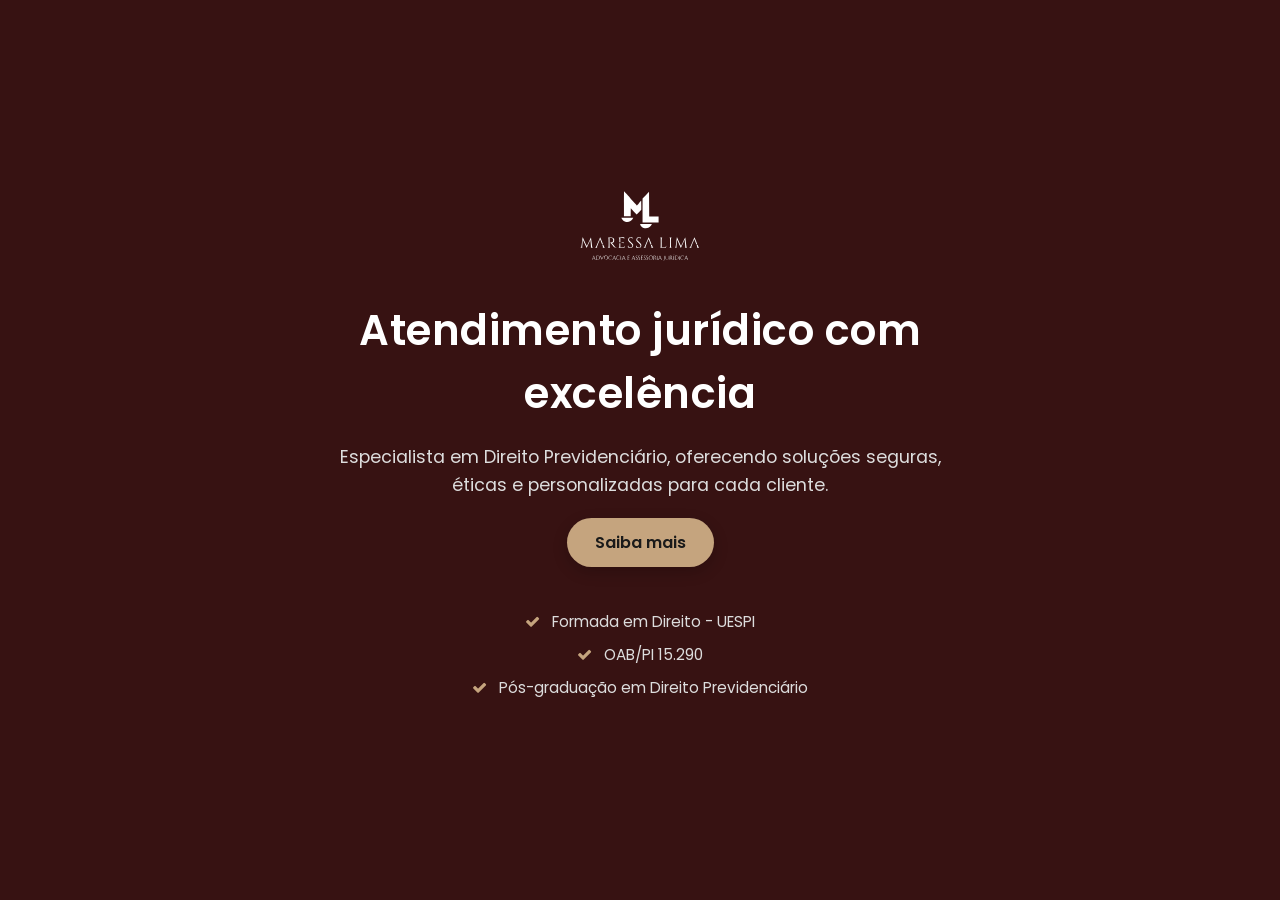
<file: index.html>
<!DOCTYPE html>
<html lang="pt-br">

<head>
  <meta charset="UTF-8">
  <meta name="viewport" content="width=device-width, initial-scale=1.0">
  <link rel="apple-touch-icon" sizes="180x180" href="assets/favicon/apple-touch-icon.png">
  <link rel="icon" type="image/png" sizes="32x32" href="assets/favicon/favicon-32x32.png">
  <link rel="icon" type="image/png" sizes="16x16" href="assets/favicon/favicon-16x16.png">

  <!-- Fonte moderna -->
  <link href="https://fonts.googleapis.com/css2?family=Poppins:wght@300;400;600&display=swap" rel="stylesheet">

  <!-- Ícones -->
  <link rel="stylesheet" href="https://maxcdn.bootstrapcdn.com/font-awesome/4.7.0/css/font-awesome.min.css">

  <!-- CSS -->
  <link rel="stylesheet" href="./css/home.css">

  <title>Maressa Lima - Advogada</title>
</head>

<body>
  <section class="hero">

    <div class="overlay"></div>

    <div class="content">

      <img class="logo" src="./assets/img/logo.svg" alt="Logo">

      <h1>Atendimento jurídico com excelência</h1>

      <p>
        Especialista em Direito Previdenciário, oferecendo soluções seguras,
        éticas e personalizadas para cada cliente.
      </p>

      <a class="btn" href="./segunda-pagina.html">
        Saiba mais
      </a>

      <ul class="info">
        <li><i class="fa fa-check"></i> Formada em Direito - UESPI</li>
        <li><i class="fa fa-check"></i> OAB/PI 15.290</li>
        <li><i class="fa fa-check"></i> Pós-graduação em Direito Previdenciário</li>
      </ul>

    </div>
  </section>
</body>

</html>
</file>
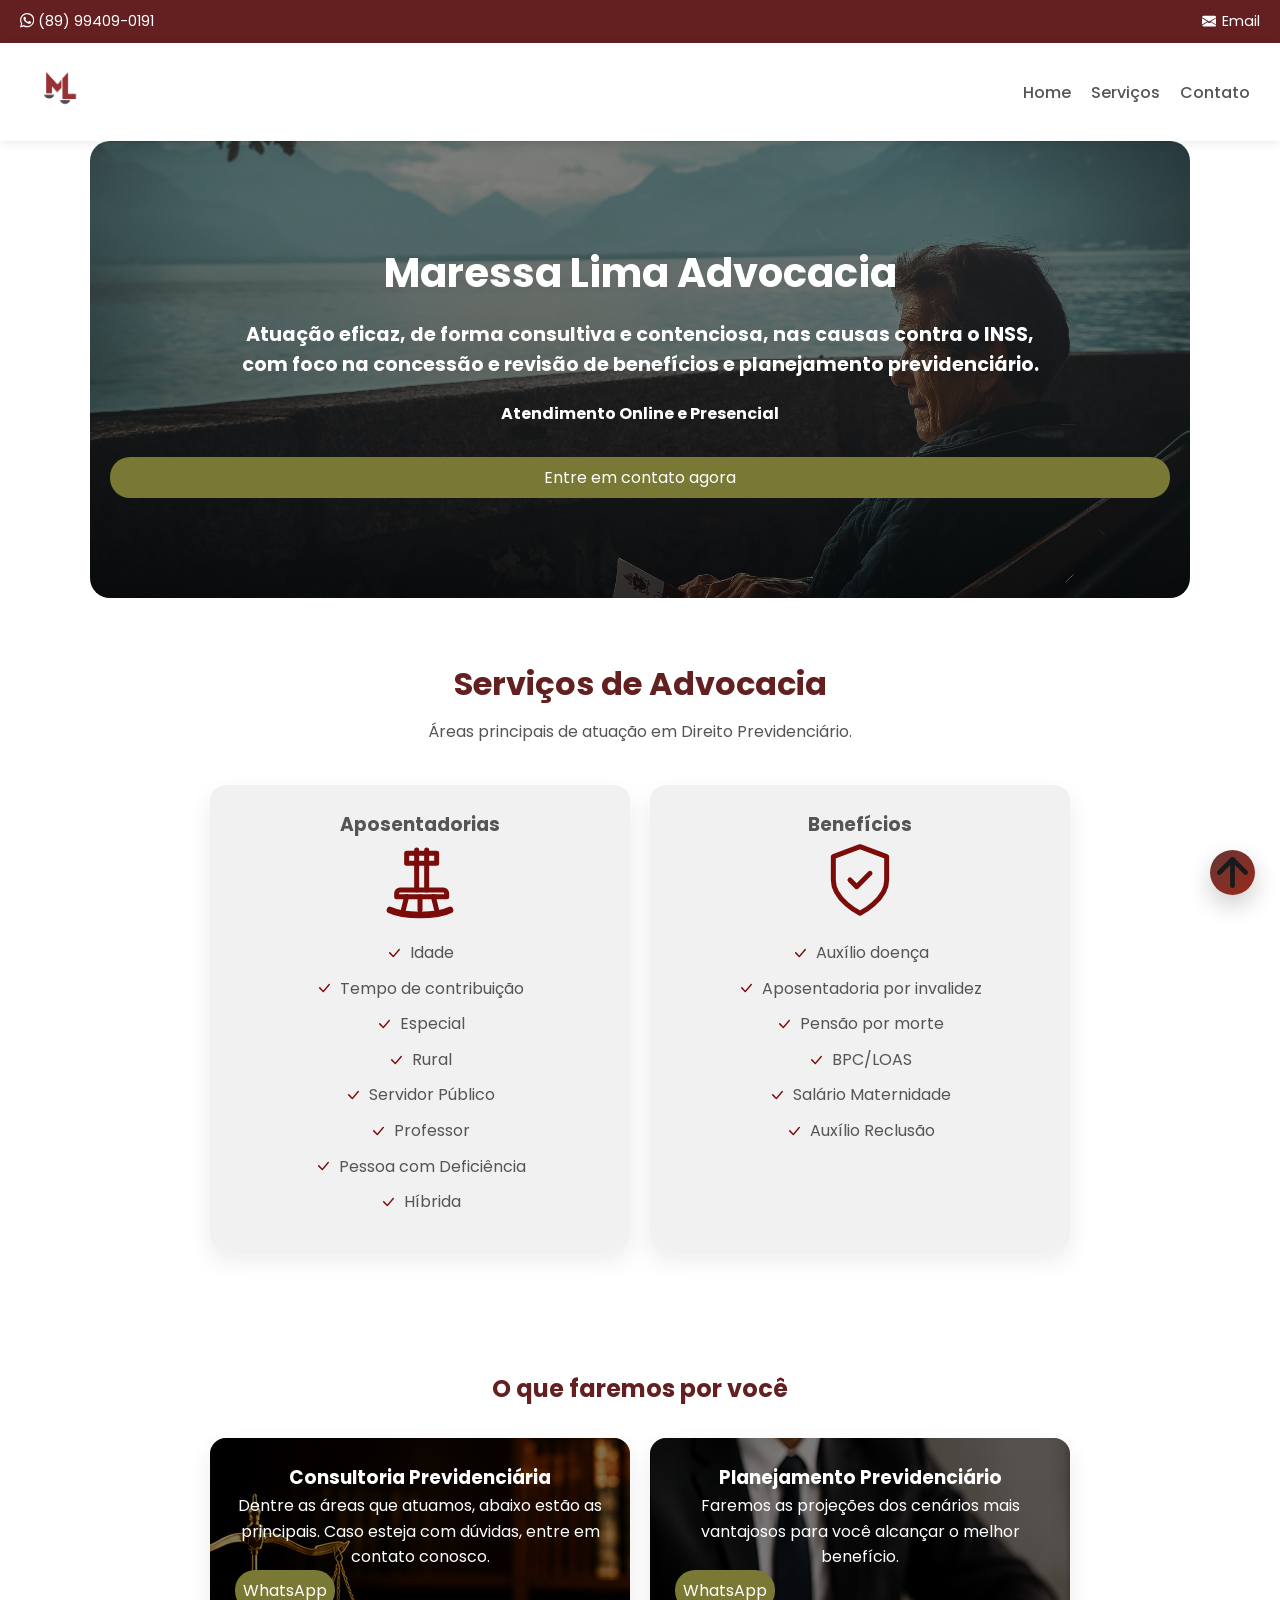
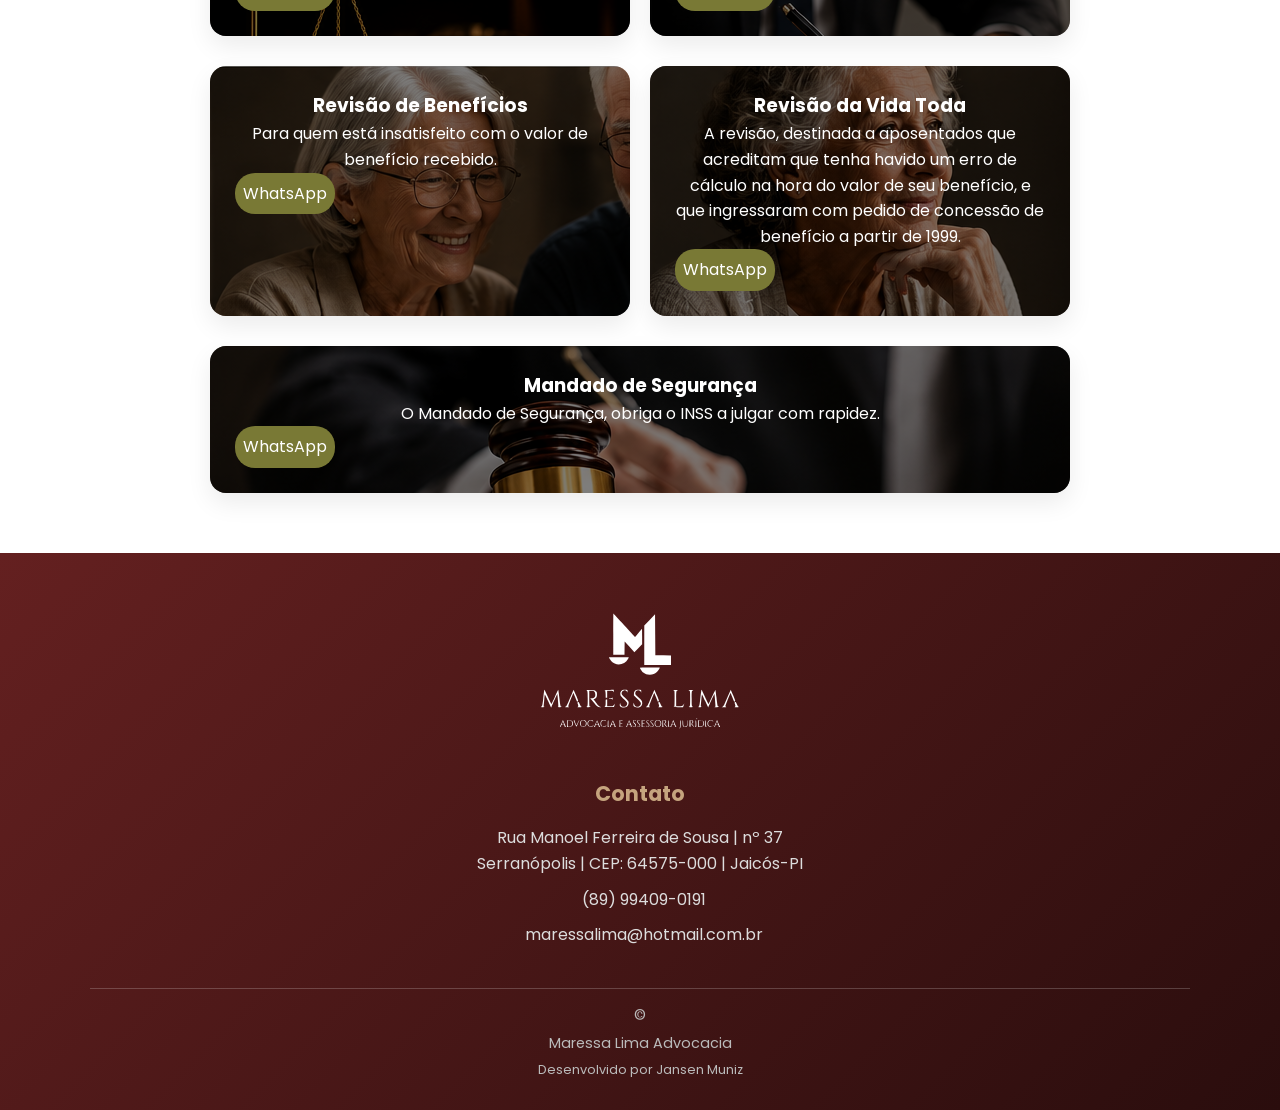
<file: segunda-pagina.html>
<!DOCTYPE html>
<html lang="pt-br">

<head>
  <meta charset="UTF-8">
  <meta name="viewport" content="width=device-width, initial-scale=1.0">
  <link rel="apple-touch-icon" sizes="180x180" href="assets/favicon/apple-touch-icon.png">
  <link rel="icon" type="image/png" sizes="32x32" href="assets/favicon/favicon-32x32.png">
  <link rel="icon" type="image/png" sizes="16x16" href="assets/favicon/favicon-16x16.png">

  <link rel="stylesheet" href="css/style.css">

  <title>Maressa Lima | Advocacia</title>
</head>

<body>

  <!-- TOPO CONTATO -->
  <header class="cabecalho" id="topo">
    <a href="tel:(89)99409-0191">
      <svg xmlns="http://www.w3.org/2000/svg" width="1em" height="1em" viewBox="0 0 16 16" fill="currentColor"
        style="vertical-align: -0.125em;">
        <path
          d="M13.601 2.326A7.85 7.85 0 0 0 7.994 0C3.627 0 .068 3.558.064 7.926c0 1.399.366 2.76 1.057 3.965L0 16l4.204-1.102a7.9 7.9 0 0 0 3.79.965h.004c4.368 0 7.926-3.558 7.93-7.93A7.9 7.9 0 0 0 13.6 2.326zM7.994 14.521a6.6 6.6 0 0 1-3.356-.92l-.24-.144-2.494.654.666-2.433-.156-.251a6.56 6.56 0 0 1-1.007-3.505c0-3.626 2.957-6.584 6.591-6.584a6.56 6.56 0 0 1 4.66 1.931 6.56 6.56 0 0 1 1.928 4.66c-.004 3.639-2.961 6.592-6.592 6.592m3.69-4.936c-.202-.101-1.196-.588-1.381-.653-.185-.066-.32-.099-.455.101-.134.202-.519.653-.636.788-.117.135-.235.151-.437.051c-.202-.101-.852-.314-1.624-1.002-.6-.535-1.005-1.199-1.123-1.401-.117-.202-.012-.311.089-.412.091-.09.202-.235.302-.354.101-.12.134-.2.202-.336.066-.135.034-.253-.017-.354-.05-.101-.455-1.097-.623-1.505-.164-.397-.33-.343-.455-.349-.12-.006-.259-.008-.399-.008-.14 0-.368.053-.56.26-.192.207-.734.717-.734 1.748s.75 2.027.854 2.169c.105.14 1.474 2.251 3.57 3.157.5.216.89.345 1.197.443.502.16 0.957.137 1.319.083.404-.06 1.196-.489 1.365-.96.17-.472.17-.875.119-.96-.05-.084-.185-.134-.39-.235" />
      </svg>

      (89) 99409-0191
    </a>

    <a href="mailto:maressalima@hotmail.com.br"
      style="display: inline-flex; align-items: center; gap: 6px; text-decoration: none; color: inherit;">
      <svg xmlns="http://w3.org" width="1em" height="1em" viewBox="0 0 16 16" fill="currentColor"
        style="vertical-align: -0.125em;">
        <path
          d="M.05 3.555A2 2 0 0 1 2 2h12a2 2 0 0 1 1.95 1.555L8 8.414zM0 4.697v7.104l5.803-3.558zm.192 8.159 5.914-3.628L8 10.294l1.894-1.166 5.914 3.628a2 2 0 0 1-1.808 1.244H2a2 2 0 0 1-1.808-1.244L.192 12.856zm15.616-1.055V4.697l-5.803 3.546z" />
      </svg>
      Email
    </a>


  </header>

  <!-- MENU -->
  <header class="menu">

    <div class="div-logo">
      <img class="logo" src="./assets/img/logo1.png" alt="logo">
    </div>

    <nav>
      <ul class="menu-desktop">
        <li><a href="../index.html">Home</a></li>
        <li><a href="#servicos">Serviços</a></li>
        <li><a href="#contato">Contato</a></li>
      </ul>

      <div class="icone-menu">
        <button class="btn-menu" data-js="botao-menu-responsivo">

          <!-- ÍCONE HAMBÚRGUER -->
          <svg class="icone-menu-svg abrir" viewBox="0 0 24 24" width="24" height="24" stroke="currentColor" fill="none"
            stroke-width="2">
            <line x1="3" y1="6" x2="21" y2="6" />
            <line x1="3" y1="12" x2="21" y2="12" />
            <line x1="3" y1="18" x2="21" y2="18" />
          </svg>

          <!-- ÍCONE X -->
          <svg class="icone-menu-svg fechar" viewBox="0 0 24 24" width="24" height="24" stroke="currentColor"
            fill="none" stroke-width="2">
            <line x1="6" y1="6" x2="18" y2="18" />
            <line x1="6" y1="18" x2="18" y2="6" />
          </svg>

        </button>
      </div>
    </nav>

    <!-- 👇 MENU MOBILE -->
    <div class="menu-responsivo">
      <ul>
        <li><a href="../index.html">Home</a></li>
        <li><a href="#servicos">Serviços</a></li>
        <li><a href="#contato">Contato</a></li>
      </ul>
    </div>

  </header>

  <!-- HERO -->
  <main>

    <section class="conteudo-principal">

      <h1 class="titulo animar">Maressa Lima Advocacia</h1>

      <h2 class="texto-h2 animar delay-1">
        Atuação eficaz, de forma consultiva e contenciosa, nas causas contra o INSS, com foco na concessão e revisão de
        benefícios e planejamento previdenciário.
      </h2>

      <h3 class="texto-h3 animar delay-2">Atendimento Online e Presencial</h3>

      <a class="botao-wa" target="_blank" href="https://api.whatsapp.com/send?phone=5189994090191">
        Entre em contato agora
      </a>

    </section>

    <!-- SERVIÇOS -->
    <section class="servicos" id="servicos">

      <h2 class="titulo-servicos">Serviços de Advocacia</h2>

      <p class="subtexto-servicos">
        Áreas principais de atuação em Direito Previdenciário.
      </p>

      <div class="aposentadoria-beneficios">

        <div class="container-aposentadoria">
          <h3>Aposentadorias</h3>
          <svg class="imagem-aposentadoria-svg" xmlns="http://w3.org" viewBox="0 0 24 24" fill="none"
            stroke="currentColor" stroke-width="1.5" stroke-linecap="round" stroke-linejoin="round">
            <!-- Encosto da cadeira -->
            <path d="M14 3v12" />
            <path d="M11 3v12" />
            <path d="M8 4h9v3H8Z" />

            <!-- Assento -->
            <path d="M6 15h13a1 1 0 0 1 1 1v1H5v-1a1 1 0 0 1 1-1z" />

            <!-- Pernas da cadeira -->
            <path d="M8 17l-1 4" />
            <path d="M16 17l1 4" />
            <path d="M12 17v4" />

            <!-- A curvatura do balanço (base) -->
            <path d="M3 21c4 2 14 2 18 0" stroke-width="2" />
          </svg>

          <ul>
            <li>
              <svg class="svg-check" xmlns="http://w3.org" width="1em" height="1em" viewBox="0 0 16 16"
                fill="currentColor">
                <path
                  d="M12.736 3.97a.733.733 0 0 1 1.047 0c.286.289.29.756.01 1.05L7.88 12.01a.733.733 0 0 1-1.065.02L3.217 8.384a.757.757 0 0 1 0-1.06.733.733 0 0 1 1.047 0l3.052 3.093 5.4-6.425z" />
              </svg>
              Idade
            </li>
            <li>
              <svg class="svg-check" xmlns="http://w3.org" width="1em" height="1em" viewBox="0 0 16 16"
                fill="currentColor">
                <path
                  d="M12.736 3.97a.733.733 0 0 1 1.047 0c.286.289.29.756.01 1.05L7.88 12.01a.733.733 0 0 1-1.065.02L3.217 8.384a.757.757 0 0 1 0-1.06.733.733 0 0 1 1.047 0l3.052 3.093 5.4-6.425z" />
              </svg>
              Tempo de contribuição
            </li>
            <li>
              <svg class="svg-check" xmlns="http://w3.org" width="1em" height="1em" viewBox="0 0 16 16"
                fill="currentColor">
                <path
                  d="M12.736 3.97a.733.733 0 0 1 1.047 0c.286.289.29.756.01 1.05L7.88 12.01a.733.733 0 0 1-1.065.02L3.217 8.384a.757.757 0 0 1 0-1.06.733.733 0 0 1 1.047 0l3.052 3.093 5.4-6.425z" />
              </svg>
              Especial
            </li>
            <li>
              <svg class="svg-check" xmlns="http://w3.org" width="1em" height="1em" viewBox="0 0 16 16"
                fill="currentColor">
                <path
                  d="M12.736 3.97a.733.733 0 0 1 1.047 0c.286.289.29.756.01 1.05L7.88 12.01a.733.733 0 0 1-1.065.02L3.217 8.384a.757.757 0 0 1 0-1.06.733.733 0 0 1 1.047 0l3.052 3.093 5.4-6.425z" />
              </svg>
              Rural
            </li>
            <li>
              <svg class="svg-check" xmlns="http://w3.org" width="1em" height="1em" viewBox="0 0 16 16"
                fill="currentColor">
                <path
                  d="M12.736 3.97a.733.733 0 0 1 1.047 0c.286.289.29.756.01 1.05L7.88 12.01a.733.733 0 0 1-1.065.02L3.217 8.384a.757.757 0 0 1 0-1.06.733.733 0 0 1 1.047 0l3.052 3.093 5.4-6.425z" />
              </svg>
              Servidor Público
            </li>
            <li>
              <svg class="svg-check" xmlns="http://w3.org" width="1em" height="1em" viewBox="0 0 16 16"
                fill="currentColor">
                <path
                  d="M12.736 3.97a.733.733 0 0 1 1.047 0c.286.289.29.756.01 1.05L7.88 12.01a.733.733 0 0 1-1.065.02L3.217 8.384a.757.757 0 0 1 0-1.06.733.733 0 0 1 1.047 0l3.052 3.093 5.4-6.425z" />
              </svg>
              Professor
            </li>
            <li>
              <svg class="svg-check" xmlns="http://w3.org" width="1em" height="1em" viewBox="0 0 16 16"
                fill="currentColor">
                <path
                  d="M12.736 3.97a.733.733 0 0 1 1.047 0c.286.289.29.756.01 1.05L7.88 12.01a.733.733 0 0 1-1.065.02L3.217 8.384a.757.757 0 0 1 0-1.06.733.733 0 0 1 1.047 0l3.052 3.093 5.4-6.425z" />
              </svg>
              Pessoa com Deficiência
            </li>
            <li>
              <svg class="svg-check" xmlns="http://w3.org" width="1em" height="1em" viewBox="0 0 16 16"
                fill="currentColor">
                <path
                  d="M12.736 3.97a.733.733 0 0 1 1.047 0c.286.289.29.756.01 1.05L7.88 12.01a.733.733 0 0 1-1.065.02L3.217 8.384a.757.757 0 0 1 0-1.06.733.733 0 0 1 1.047 0l3.052 3.093 5.4-6.425z" />
              </svg>
              Híbrida
            </li>
          </ul>
        </div>

        <div class="container-beneficios">
          <h3>Benefícios</h3>
          <svg class="imagem-beneficios-svg" xmlns="http://w3.org" viewBox="0 0 24 24" fill="none" stroke="currentColor"
            stroke-width="1.5" stroke-linecap="round" stroke-linejoin="round">
            <path d="M12 22s8-4 8-10V5l-8-3-8 3v7c0 6 8 10 8 10z" />
            <path d="m9 12 2 2 4-4" />
          </svg>

          <ul>
            <li>
              <svg class="svg-check" xmlns="http://w3.org" width="1em" height="1em" viewBox="0 0 16 16"
                fill="currentColor">
                <path
                  d="M12.736 3.97a.733.733 0 0 1 1.047 0c.286.289.29.756.01 1.05L7.88 12.01a.733.733 0 0 1-1.065.02L3.217 8.384a.757.757 0 0 1 0-1.06.733.733 0 0 1 1.047 0l3.052 3.093 5.4-6.425z" />
              </svg>
              Auxílio doença
            </li>
            <li>
              <svg class="svg-check" xmlns="http://w3.org" width="1em" height="1em" viewBox="0 0 16 16"
                fill="currentColor">
                <path
                  d="M12.736 3.97a.733.733 0 0 1 1.047 0c.286.289.29.756.01 1.05L7.88 12.01a.733.733 0 0 1-1.065.02L3.217 8.384a.757.757 0 0 1 0-1.06.733.733 0 0 1 1.047 0l3.052 3.093 5.4-6.425z" />
              </svg>
              Aposentadoria por invalidez
            </li>
            <li>
              <svg class="svg-check" xmlns="http://w3.org" width="1em" height="1em" viewBox="0 0 16 16"
                fill="currentColor">
                <path
                  d="M12.736 3.97a.733.733 0 0 1 1.047 0c.286.289.29.756.01 1.05L7.88 12.01a.733.733 0 0 1-1.065.02L3.217 8.384a.757.757 0 0 1 0-1.06.733.733 0 0 1 1.047 0l3.052 3.093 5.4-6.425z" />
              </svg>
              Pensão por morte
            </li>
            <li>
              <svg class="svg-check" xmlns="http://w3.org" width="1em" height="1em" viewBox="0 0 16 16"
                fill="currentColor">
                <path
                  d="M12.736 3.97a.733.733 0 0 1 1.047 0c.286.289.29.756.01 1.05L7.88 12.01a.733.733 0 0 1-1.065.02L3.217 8.384a.757.757 0 0 1 0-1.06.733.733 0 0 1 1.047 0l3.052 3.093 5.4-6.425z" />
              </svg>
              BPC/LOAS
            </li>
            <li>
              <svg class="svg-check" xmlns="http://w3.org" width="1em" height="1em" viewBox="0 0 16 16"
                fill="currentColor">
                <path
                  d="M12.736 3.97a.733.733 0 0 1 1.047 0c.286.289.29.756.01 1.05L7.88 12.01a.733.733 0 0 1-1.065.02L3.217 8.384a.757.757 0 0 1 0-1.06.733.733 0 0 1 1.047 0l3.052 3.093 5.4-6.425z" />
              </svg>
              Salário Maternidade
            </li>
            <li>
              <svg class="svg-check" xmlns="http://w3.org" width="1em" height="1em" viewBox="0 0 16 16"
                fill="currentColor">
                <path
                  d="M12.736 3.97a.733.733 0 0 1 1.047 0c.286.289.29.756.01 1.05L7.88 12.01a.733.733 0 0 1-1.065.02L3.217 8.384a.757.757 0 0 1 0-1.06.733.733 0 0 1 1.047 0l3.052 3.093 5.4-6.425z" />
              </svg>
              Auxílio Reclusão
            </li>
          </ul>
        </div>

      </div>

    </section>

    <!-- OUTROS SERVIÇOS -->
    <section class="servicos">

      <h2>O que faremos por você</h2>
      <div class="container1">
        <div class="container-imagem consultoria">
          <h3>Consultoria Previdenciária</h3>
          <p>Dentre as áreas que atuamos, abaixo estão as principais. Caso esteja com dúvidas, entre em contato conosco.
          </p>
          <a class="botao-wa" target="_blank" href="https://api.whatsapp.com/send?phone=5189994090191">
            WhatsApp
          </a>
        </div>

        <div class="container-imagem planejamento-previdenciario">
          <h3>Planejamento Previdenciário</h3>
          <p>Faremos as projeções dos cenários mais vantajosos para você alcançar o melhor benefício.</p>
          <a class="botao-wa" target="_blank" href="https://api.whatsapp.com/send?phone=5189994090191">
            WhatsApp
          </a>
        </div>
      </div>

      <div class="container2">
        <div class="container-imagem revisao-beneficios">
          <h3>Revisão de Benefícios</h3>
          <p>Para quem está insatisfeito com o valor de benefício recebido.
          </p>
          <a class="botao-wa" target="_blank" href="https://api.whatsapp.com/send?phone=5189994090191">
            WhatsApp
          </a>
        </div>

        <div class="container-imagem revisao-vida-toda">
          <h3>Revisão da Vida Toda</h3>
          <p>A revisão, destinada a aposentados que acreditam que tenha havido um erro de cálculo na hora do valor de
            seu benefício, e que ingressaram com pedido de concessão de benefício a partir de 1999.</p>
          <a class="botao-wa" target="_blank" href="https://api.whatsapp.com/send?phone=5189994090191">
            WhatsApp
          </a>
        </div>
      </div>

      <div class="container3">
        <div class="container-imagem mandado-de-seguranca">
          <h3>Mandado de Segurança</h3>
          <p>O Mandado de Segurança, obriga o INSS a julgar com rapidez.</p>
          <a class="botao-wa" target="_blank" href="https://api.whatsapp.com/send?phone=5189994090191">
            WhatsApp
          </a>
        </div>
      </div>
    </section>

  </main>

  <!-- FOOTER -->
  <footer class="rodape" id="contato">
    <div class="footer-container">

      <div class="footer-logo">
        <img src="./assets/img/logo-footer.svg" alt="logo">
      </div>

      <div class="footer-contato">
        <h3>Contato</h3>

        <p>
          Rua Manoel Ferreira de Sousa | nº 37 <br>
          Serranópolis | CEP: 64575-000 | Jaicós-PI
        </p>

        <p>
          <i class="fa fa-whatsapp"></i> (89) 99409-0191
        </p>

        <p>
          <i class="fa fa-envelope"></i> maressalima@hotmail.com.br
        </p>
      </div>

      <div class="footer-copy">
        <p>
          &copy; <span data-js="ano"></span> Maressa Lima Advocacia
        </p>
        <span>Desenvolvido por Jansen Muniz</span>
      </div>

    </div>
  </footer>

  <div class="btn-topo" id="btnTopo">
    <svg xmlns="http://www.w3.org/2000/svg" viewBox="0 0 24 24" fill="none" stroke="currentColor" stroke-width="2.5"
      stroke-linecap="round" stroke-linejoin="round">
      <path d="M12 19V5"></path>
      <path d="M5 12l7-7 7 7"></path>
    </svg>
  </div>

  <script defer src="js/script.js"></script>
</body>

</html>
</file>
<file: css/home.css>
:root {
  --cor-principal: #642020;
  --cor-principal-escura: #4a1616;
  --cor-principal-media: #7a2a2a;
  --cor-principal-clara: #a14a4a;

  --cor-destaque: #c5a47e;
  --cor-destaque-hover: #a88963;

  --cor-fundo: #1a1a1a;
  --cor-fundo-secundario: #2a2a2a;

  --cor-branco: #ffffff;
  --cor-cinza-claro: #dddddd;

  --cor-texto-principal: #ffffff;
  --cor-texto-secundario: #cccccc;
  --cor-texto-escuro: #1a1a1a;
}

* {
  margin: 0;
  padding: 0;
  box-sizing: border-box;
  font-family: 'Poppins', sans-serif;
}

body {
  color: #fff;
}

.hero {
  height: 100vh;
  background-color: var(--cor-principal);
  position: relative;
  display: flex;
  align-items: center;
  justify-content: center;
  padding: 20px;
}

.overlay {
  position: absolute;
  inset: 0;
  background: rgba(0, 0, 0, 0.45);
}

.content {
  position: relative;
  z-index: 2;
  text-align: center;
  max-width: 650px;
  display: flex;
  flex-direction: column;
  align-items: center;
  gap: 18px;

  animation: fadeUp 1s ease forwards;
}

.logo {
  width: 120px;
  margin-bottom: 20px;
}

h1 {
  font-size: 2.6rem;
  font-weight: 600;
  letter-spacing: 0.5px;
}

p {
  font-size: 1.1rem;
  color: var(--cor-cinza-claro);
  line-height: 1.6;
}

.btn {
  display: inline-block;
  padding: 12px 28px;
  background: var(--cor-destaque);
  color: var(--cor-texto-escuro);
  border-radius: 30px;
  text-decoration: none;
  font-weight: 600;
  transition: 0.3s ease;
  box-shadow: 0 5px 15px rgba(0, 0, 0, 0.2);
}

.btn:hover {
  background: var(--cor-destaque-hover);
  transform: translateY(-2px);
}

.info {
  list-style: none;
  margin-top: 25px;
  padding: 0;
  text-align: center;
}

.info li {
  margin-bottom: 10px;
  color: var(--cor-cinza-claro);
  font-size: 0.95rem;
}

.info i {
  color: var(--cor-destaque);
  margin-right: 8px;
}

@keyframes fadeUp {
  from {
    opacity: 0;
    transform: translateY(20px);
  }

  to {
    opacity: 1;
    transform: translateY(0);
  }
}

/* RESPONSIVO */
@media (max-width: 768px) {
  h1 {
    font-size: 1.8rem;
  }

  p {
    font-size: 1rem;
  }

  .info {
    font-size: 0.9rem;
  }
}
</file>
<file: css/style.css>
@import url('https://fonts.googleapis.com/css2?family=Poppins:wght@300;400;500;600&display=swap');

:root {
  --cor-principal: #642020;
  --cor-principal-media: #7a2a2a;

  --cor-destaque: #c5a47e;
  --cor-destaque-hover: #a88963;

  --cor-fundo: #ffffff;
  --cor-texto: #aaaaaa;
  --cor-texto-secundario: #555;
}

/* RESET */
* {
  margin: 0;
  padding: 0;
  box-sizing: border-box;
  font-family: 'Poppins', sans-serif;
}

body {
  background: var(--cor-fundo);
  color: var(--cor-texto);
  line-height: 1.6;
}

html {
  scroll-behavior: smooth;
}

/* ================= HEADER TOPO ================= */

.cabecalho {
  display: flex;
  justify-content: space-between;
  padding: 10px 20px;
  background: var(--cor-principal);
  color: var(--cor-fundo);
  font-size: 0.9rem;
}

.cabecalho a,
.cabecalho i {
  color: var(--cor-fundo);
  text-decoration: none;
}

/* ================= MENU ================= */

.menu {
  display: flex;
  justify-content: space-between;
  align-items: center;
  padding: 15px 30px;
  background: #fff;
  box-shadow: 0 2px 10px rgba(0, 0, 0, 0.08);
  position: relative;
  z-index: 1000;
}

.menu ul {
  display: flex;
  list-style: none;
  gap: 20px;
}

nav a {
  text-decoration: none;
  color: var(--cor-texto-secundario);
  font-weight: 500;
  transition: 0.3s;
}

.logo {
  height: 60px;
}

nav li a:hover {
  color: var(--cor-principal);
}

/* ================= HERO / CONTEÚDO PRINCIPAL ================= */

.conteudo-principal {
  max-width: 1100px;
  margin: auto;
  text-align: center;

  padding: 100px 20px;

  background: linear-gradient(rgba(47, 47, 47, 0.55),
      rgba(0, 0, 0, 0.55)),
    url('../assets/img/imagem-princ.jpg');

  background-size: cover;
  background-position: center;

  border-radius: 20px;

  color: var(--cor-fundo);
}

.conteudo-principal .botao-wa {
  color: var(--cor-fundo);
  text-decoration: none;
  background-color: #797935;
  padding: 8px;
  border-radius: 20px;
  display: flex;
  align-items: center;
  justify-content: center;
  justify-self: center;
}

.conteudo-principal .botao-wa:hover {
  transform: translateY(-2px);
  transition: all 0.3s ease;
}

.titulo {
  font-size: 2.5rem;
  color: #fff;
  margin-bottom: 15px;
}

.texto-h2 {
  font-size: 1.2rem;
  color: #fff;
  max-width: 800px;
  margin: 0 auto 20px auto;
}

.texto-h3 {
  font-size: 1rem;
  margin-bottom: 30px;
  color: #fff;
}

/* ================= SERVIÇOS ================= */

.servicos {
  max-width: 900px;
  margin: auto;
  padding: 60px 20px;
  text-align: center;
}

.titulo-servicos {
  font-size: 2rem;
  color: var(--cor-principal);
  margin-bottom: 10px;
}

.subtexto-servicos {
  color: var(--cor-texto-secundario);
  max-width: 700px;
  margin: auto;
  margin-bottom: 40px;
}

/* CARDS */
.container-imagem {
  background: #fff;
  border-radius: 16px;
  padding: 25px;
  box-shadow: 0 10px 25px rgba(0, 0, 0, 0.08);
  transition: 0.3s;
}

.container-imagem:hover {
  transform: translateY(-5px);
}

/* GRID SERVIÇOS */
.container-aposentadoria,
.container-beneficios {
  background: #f1f1f1;
  border-radius: 16px;
  padding: 25px;
  box-shadow: 0 10px 25px rgba(0, 0, 0, 0.08);
  transition: 0.3s;
}

.container-aposentadoria:hover {
  transform: translateY(-5px);
}

.container-beneficios:hover {
  transform: translateY(-5px);
}

.container-aposentadoria ul,
.container-beneficios ul {
  list-style: none;
  padding: 0;
}

.container-aposentadoria li,
.container-beneficios li {
  display: flex;
  align-items: center;
  justify-content: center;
  gap: 8px;
  margin-bottom: 10px;
}

.aposentadoria-beneficios h3 {
  color: var(--cor-texto-secundario);
}

.svg-check {
  color: #7b0c0a;
  /* Cor verde para os checks, mude se preferir */
  flex-shrink: 0;
}

.imagem-beneficios-svg {
  width: 80px;
  /* Ajuste a largura conforme o seu design antigo */
  height: 80px;
  /* Ajuste a altura */
  color: #7b0c0a;
  /* Cor principal do traço (pode usar a cor da sua identidade visual) */
  display: block;
  margin: 0 auto 20px;
  /* Centraliza horizontalmente e dá espaço para a lista abaixo */
}

.imagem-aposentadoria-svg {
  width: 80px;
  /* Ajuste o tamanho para combinar com o layout */
  height: 80px;
  color: #7b0c0a;
  /* Altere para a cor de destaque do seu site */
  display: block;
  margin: 0 auto 20px;
  /* Centraliza e dá espaço para a lista */
}

.aposentadoria-beneficios,
.container1,
.container2,
.container3 {
  display: grid;
  grid-template-columns: repeat(auto-fit, minmax(240px, 1fr));
  gap: 20px;
  margin-top: 30px;
}

.container-imagem {
  background-size: cover;
  background-position: center;
  position: relative;
  color: white;
}

.container-imagem::before {
  content: "";
  position: absolute;
  inset: 0;
  background: rgba(0, 0, 0, 0.5);
  border-radius: inherit;
}

.container-imagem * {
  position: relative;
  z-index: 2;
}

.container-imagem .botao-wa {
  color: var(--cor-fundo);
  text-decoration: none;
  background-color: #797935;
  padding: 8px;
  border-radius: 20px;
  display: flex;
  align-items: center;
  justify-content: center;
  justify-self: center;
  width: 100px;
}

.container1 .consultoria {
  background: url('../assets/img/img1.png');
}

.container1 .planejamento-previdenciario {
  background: url('../assets/img/img2.png');
}

.container2 .revisao-beneficios {
  background: url('../assets/img/img3.png');
}

.container2 .revisao-vida-toda {
  background: url('../assets/img/img4.png');
}

.container3 .mandado-de-seguranca {
  background: url('../assets/img/img5.png');
}

.imagem-beneficios, .imagem-aposentadoria {
  width: 6rem;
}

/* TITULOS INTERNOS */
h2, h5, h6 {
  color: var(--cor-principal);
}

/* LISTAS */
ul {
  list-style: none;
  margin-top: 10px;
}

li {
  margin-bottom: 8px;
  color: var(--cor-texto-secundario);
}

i {
  color: var(--cor-destaque);
  margin-right: 6px;
}

/* =========================
   FOOTER PREMIUM
========================= */

.rodape {
  background: linear-gradient(135deg, #642020, #2a0d0d);
  color: #fff;
  padding: 60px 20px 30px;
}

.footer-container {
  max-width: 1100px;
  margin: auto;
  text-align: center;

  display: flex;
  flex-direction: column;
  gap: 30px;
}

/* LOGO */
.footer-logo img {
  width: 200px;
  margin-bottom: 10px;
}

/* CONTATO */
.footer-contato h3 {
  font-size: 1.3rem;
  margin-bottom: 15px;
  color: #c5a47e;
}

.footer-contato p {
  margin-bottom: 10px;
  color: #ddd;
}

.footer-contato i {
  margin-right: 8px;
  color: #c5a47e;
}

/* COPY */
.footer-copy {
  border-top: 1px solid rgba(255, 255, 255, 0.2);
  padding-top: 15px;
  font-size: 0.9rem;
  color: #bbb;
}

.footer-copy span {
  display: block;
  margin-top: 5px;
  font-size: 0.8rem;
}

.btn-topo {
  opacity: 1 !important;
  visibility: visible !important;
}

/* BOTÃO VOLTAR AO TOPO */
.btn-topo {
  position: fixed;
  bottom: 25px;
  right: 25px;

  width: 45px;
  height: 45px;

  background: linear-gradient(135deg, #663737, #9a2819);
  color: #1a1a1a;

  display: flex;
  align-items: center;
  justify-content: center;

  border-radius: 50%;
  cursor: pointer;

  box-shadow: 0 10px 25px rgba(0, 0, 0, 0.2);

  opacity: 0;
  visibility: hidden;
  transform: translateY(20px);

  transition: all 0.3s ease;
  z-index: 9999;
}

.btn-topo:hover {
  transform: translateY(-3px);
}

/* ANIMAÇÃO BASE */
.animar {
  opacity: 0;
  transform: translateY(20px);
  animation: subir 0.8s ease forwards;
}

/* DELAYS */
.delay-1 {
  animation-delay: 0.3s;
}

.delay-2 {
  animation-delay: 0.6s;
}

/* KEYFRAMES */
@keyframes subir {
  to {
    opacity: 1;
    transform: translateY(0);
  }
}

/* ================= MENU RESPONSIVO ================= */

.menu-responsivo {
  position: absolute;
  top: 100%;
  left: 0;
  width: 100%;
  background: white;
  box-shadow: 0 10px 30px rgba(0, 0, 0, 0.08);
  border-radius: 0 0 12px 12px;

  transform: translateY(-20px);
  opacity: 0;
  pointer-events: none;

  transition: 0.3s ease;

  z-index: 9999;
}

.icone-menu-svg.fechar {
  display: none;
}

.btn-menu.ativo .abrir {
  display: none;
}

.btn-menu.ativo .fechar {
  display: block;
}

/* 🔥 QUANDO ABRE */
.menu-responsivo.abrir {
  transform: translateY(0);
  opacity: 1;
  pointer-events: auto;
}

/* ITENS */
.menu-responsivo ul {
  list-style: none;
  padding: 20px;
  text-align: center;
}

.menu-responsivo li {
  margin: 15px 0;
}

.menu-responsivo a {
  text-decoration: none;
  color: #1a1a1a;
  font-size: 1.1rem;
}

/* BOTÃO MENU */
.btn-menu {
  width: 44px;
  height: 44px;
  display: flex;
  align-items: center;
  justify-content: center;
  background: transparent;
  border: none;
  border-radius: 10px;
  cursor: pointer;
}

/* DESKTOP */
.menu-desktop {
  display: flex;
}

.icone-menu {
  display: none;
}

/* ================= RESPONSIVO ================= */
@media (max-width: 1024px) {
  .conteudo-principal {
    background: linear-gradient(rgba(0, 0, 0, 0.55),
        rgba(0, 0, 0, 0.55)),
      url('../assets/img/imagem-princ-reduzida.jpg');

    background-size: cover;
    background-position: center;
  }
}

@media (max-width: 768px) {
  .menu ul {
    display: none;
  }

  .menu-responsivo ul {
    display: block;
  }

  .icone-menu {
    display: block;
  }

  .titulo {
    font-size: 1.8rem;
  }

  .texto-h2 {
    font-size: 1rem;
  }

  .container-rodape {
    flex-direction: column;
    text-align: center;
  }

  .container-imagem {
    padding: 15px;
    /* diminui o espaço interno */
    min-height: 180px;
    /* controla altura do card */
    background-size: cover;
    /* mantém proporção */
  }

  .container-imagem h3 {
    font-size: 1rem;
  }

  .container-imagem p {
    font-size: 0.85rem;
  }

}

@media (max-width: 760px) {
  .aposentadoria-beneficios {
    display: flex;
    flex-direction: column;
  }
}

@media (max-width: 725px) {

  .servicos .container1,
  .servicos .container2 {
    display: flex;
    flex-direction: column;
  }
}

@media (max-width: 480px) {

  .container-imagem {
    min-height: 150px;
    padding: 12px;
  }

  .container-imagem h3 {
    font-size: 0.9rem;
  }

  .container-imagem p {
    font-size: 0.8rem;
  }

}
</file>
